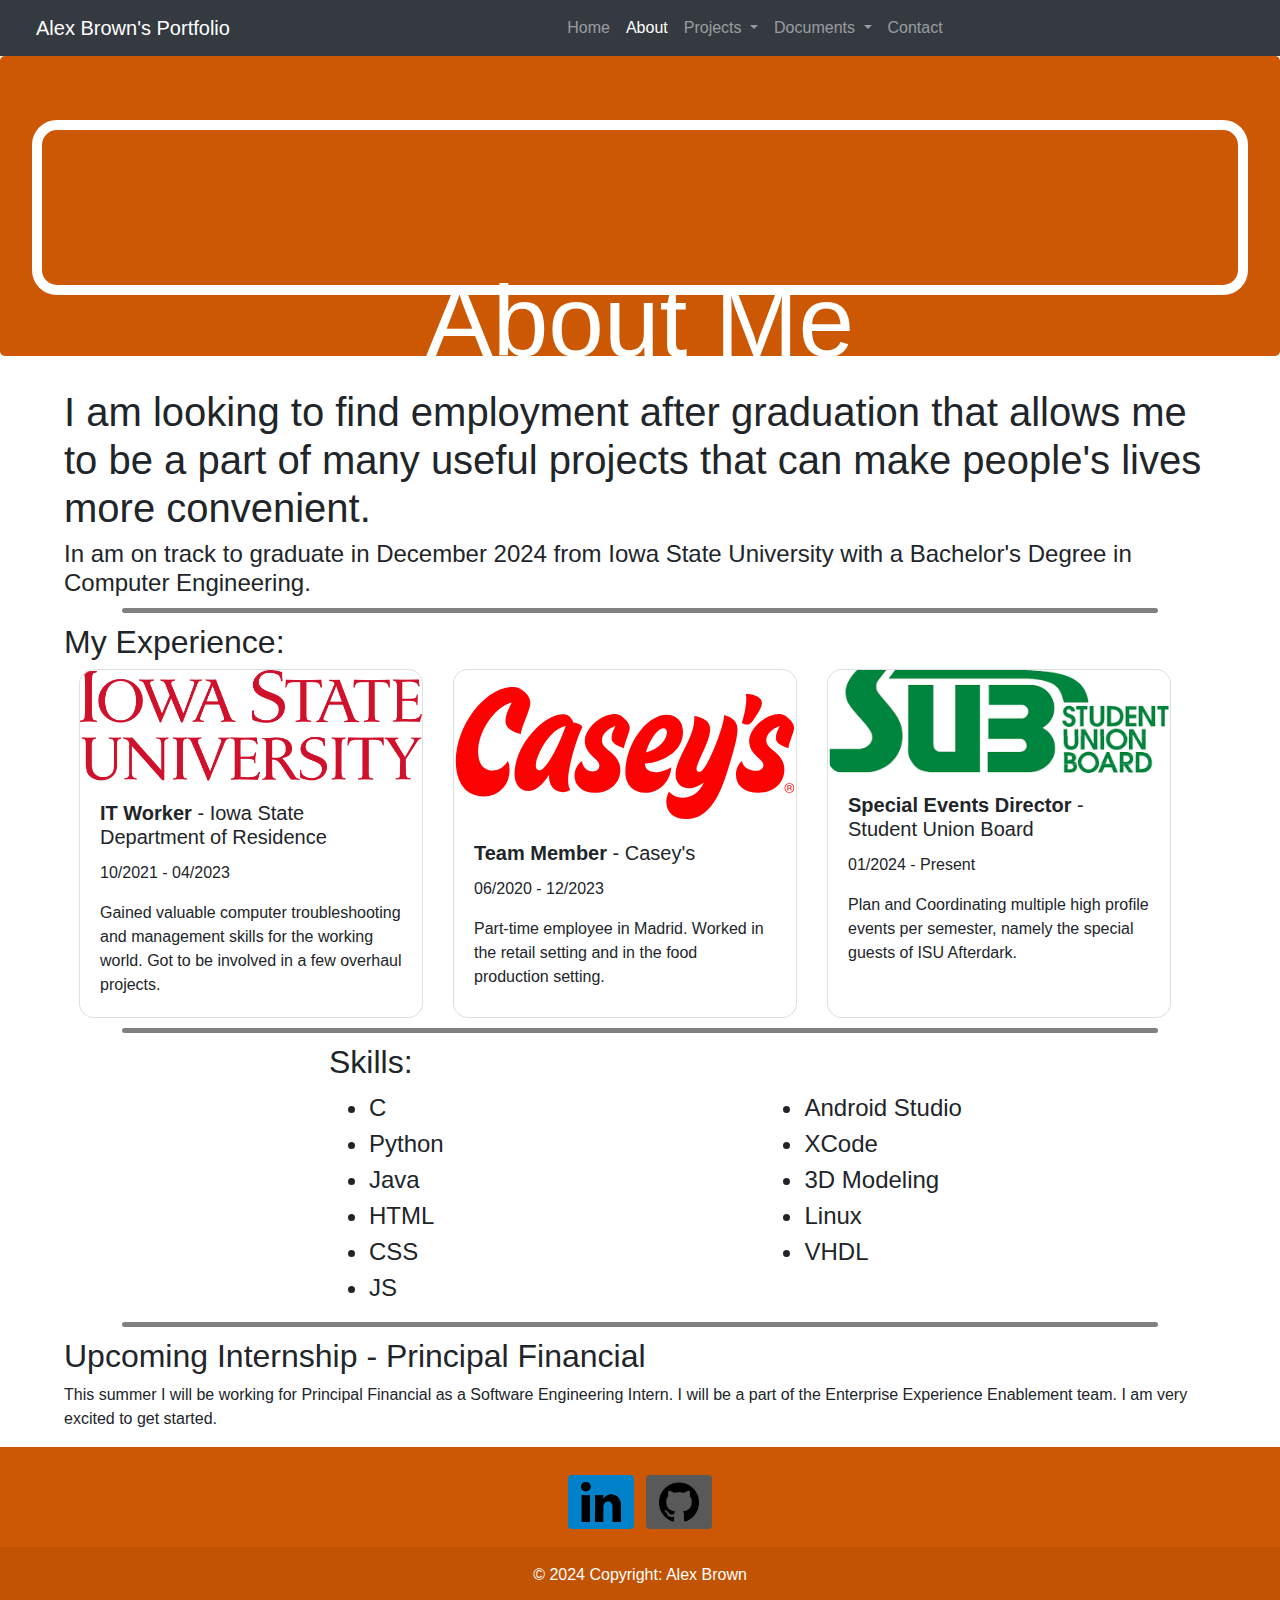
<file: about.html>
<!DOCTYPE html>
<html lang="en">
<head>
    <meta charset="UTF-8">
    <meta name="viewport" content="width=device-width, initial-scale=1.0">
    <link rel="stylesheet" href="https://cdn.jsdelivr.net/npm/bootstrap@4.0.0/dist/css/bootstrap.min.css" integrity="sha384-Gn5384xqQ1aoWXA+058RXPxPg6fy4IWvTNh0E263XmFcJlSAwiGgFAW/dAiS6JXm" crossorigin="anonymous">
    <script src="https://code.jquery.com/jquery-3.2.1.slim.min.js" integrity="sha384-KJ3o2DKtIkvYIK3UENzmM7KCkRr/rE9/Qpg6aAZGJwFDMVNA/GpGFF93hXpG5KkN" crossorigin="anonymous"></script>
<script src="https://cdn.jsdelivr.net/npm/popper.js@1.12.9/dist/umd/popper.min.js" integrity="sha384-ApNbgh9B+Y1QKtv3Rn7W3mgPxhU9K/ScQsAP7hUibX39j7fakFPskvXusvfa0b4Q" crossorigin="anonymous"></script>
<script src="https://cdn.jsdelivr.net/npm/bootstrap@4.0.0/dist/js/bootstrap.min.js" integrity="sha384-JZR6Spejh4U02d8jOt6vLEHfe/JQGiRRSQQxSfFWpi1MquVdAyjUar5+76PVCmYl" crossorigin="anonymous"></script>
    <title>Alex Brown's Portfolio - About</title>
    <link rel="stylesheet" href="./css/style.css">
</head>
<body>
  <nav class="navbar navbar-expand-lg navbar-dark bg-dark">
    <a class="navbar-brand" href="#" style="padding-left: 20px;">Alex Brown's Portfolio</a>
    <button class="navbar-toggler" type="button" data-toggle="collapse" data-target="#navbarSupportedContent" aria-controls="navbarSupportedContent" aria-expanded="false" aria-label="Toggle navigation">
      <span class="navbar-toggler-icon"></span>
    </button>
  
    <div class="collapse navbar-collapse" id="navbarSupportedContent">
      <ul class="navbar-nav mr-auto">
        <li class="nav-item ">
          <a class="nav-link" href="index.html">Home </a>
        </li>
        <li class="nav-item active">
          <a class="nav-link" href="about.html">About <span class="sr-only">(current)</span></a>
        </li>
        <li class="nav-item dropdown">
          <a class="nav-link dropdown-toggle" href="#" id="navbarDropdown" role="button" data-toggle="dropdown" aria-haspopup="true" aria-expanded="false">
            Projects
          </a>
          <div class="dropdown-menu" aria-labelledby="navbarDropdown">
            <a class="dropdown-item" href="petrolpal.html">COM S 309 Application - Petrol Pal</a>
            <a class="dropdown-item" href="coms319.html">COM S 319 MidTerm Project - Colector's Cove</a>
            <a class="dropdown-item" href="tricorder.html">Working Star Trek Tricorder</a>
            <div class="dropdown-divider"></div>
            <a class="dropdown-item" href="flutr.html">Senior Design Project - Flutr</a>
          </div>
        </li>
        <li class="nav-item dropdown">
          <a class="nav-link dropdown-toggle" href="#" id="navbarDropdown" role="button" data-toggle="dropdown" aria-haspopup="true" aria-expanded="false">
            Documents
          </a>
          <div class="dropdown-menu" aria-labelledby="navbarDropdown">
            <a class="dropdown-item" href="ger.html">General Education Reflection</a>
            <a class="dropdown-item" href="cr.html">Cumulative Reflection</a>
            <a class="dropdown-item" href="ethics.html">CprE 394 Ethics Paper</a>
            <div class="dropdown-divider"></div>
            <a class="dropdown-item" href="resume.html">Resume</a>
          </div>
        </li>
        <li class="nav-item">
          <a class="nav-link" href="contact.html">Contact </a>
        </li>
      </ul>
    </div>
  </nav>
  <div class="jumbotron smaller">
    <div class="contact-head-container smaller-head-container">
      <div class="contact-head" style="color: white;margin: 0px;"><h1>About Me</h1></div>
    </div>
  </div>
  
  <div class="content">
    <div id="objective"><h1>I am looking to find employment after graduation that allows me to be a part of many useful projects that can make people's lives more convenient.</h1></div>
      <h4>In am on track to graduate in December 2024 from Iowa State University with a Bachelor's Degree in Computer Engineering.</h4>
  
    <div class="divider-outer more-space"><div class="divider"></div></div>
  
    <div id="experience">
      <h2>My Experience:</h2>
      <div id="col" class="row row-cols-1 row-cols-sm-2 row-cols-md-3 row-cols-lg-4 g-3 card-deck d-flex align-items-stretch col-sm">
        <div class="card" style="width: 18rem;">
          <img class="card-img-top" src="./images/isu.png" alt="Document Thumbnail">
          <div class="card-body">
            <h5 class="card-title"><span class="bolden">IT Worker</span> - Iowa State Department of Residence</h5>
            <p class="card-text">10/2021 - 04/2023</p>
            <p class="card-text">Gained valuable computer troubleshooting and management skills for the working world. Got to be involved in a few
              overhaul projects.</p>
          </div>
        </div>
        <div class="card" style="width: 18rem;">
          <img class="card-img-top logos" src="./images/caseys.svg" alt="Document Thumbnail">
          <div class="card-body">
            <h5 class="card-title"><span class="bolden">Team Member</span> - Casey's</h5>
            <p class="card-text">06/2020 - 12/2023</p>
            <p class="card-text">Part-time employee in Madrid. Worked in the retail setting and in the food production setting.</p>
          </div>
        </div>
        <div class="card" style="width: 18rem;">
          <img class="card-img-top" src="./images/sub.png" alt="Document Thumbnail">
          <div class="card-body">
            <h5 class="card-title"><span class="bolden">Special Events Director</span> - Student Union Board</h5>
            <p class="card-text">01/2024 - Present</p>
            <p class="card-text">Plan and Coordinating multiple high profile events per semester, namely the special guests of ISU Afterdark.</p>
          </div>
        </div>
      </div>
    </div>
    <div class="divider-outer more-space"><div class="divider"></div></div>
    <div id="skills-two">
      <div class="inner-div"><h2>Skills:</h2>
      <ul class="skill-list">
        <li>C</li>
        <li>Python</li>
        <li>Java</li>
        <li>HTML</li>
        <li>CSS</li>
        <li>JS</li>
        <li>Android Studio</li>
        <li>XCode</li>
        <li>3D Modeling</li>
        <li>Linux</li>
        <li>VHDL</li>
      </ul></div>
      
    </div>
    <div class="divider-outer more-space"><div class="divider"></div></div>

    <div id="principal">
      <h2>Upcoming Internship - Principal Financial</h2>
      <p>This summer I will be working for Principal Financial as a Software Engineering Intern. I will be a part of the Enterprise Experience Enablement team. I am very excited to get started.</p>
    </div>
  </div>
  <footer class="bg-body-tertiary text-center">
    <div class="container p-4 pb-0">
      <section class="mb-4">
        <a
          data-mdb-ripple-init
          class="btn text-white btn-floating m-1"
          style="background-color: #0082ca;"
          href="https://www.linkedin.com/in/alex-brown-989391231/"
          role="button"
          ><img src="./images/linkedin.png" alt="linkedin logo" style="height: 40px;width: 40px;"></a>
        <a
          data-mdb-ripple-init
          class="btn text-white btn-floating m-1"
          style="background-color: #5a5959;"
          href="https://github.com/alexthebrown"
          role="button"
          ><img src="./images/github.png" alt="github logo" style="height: 40px;width: 40px;"></a>
      </section>
    </div>
    <div class="text-center p-3" style="background-color: rgba(0, 0, 0, 0.05); color: white;">
      © 2024 Copyright: Alex Brown
    </div>
  </footer>
</body>
</html>
</file>
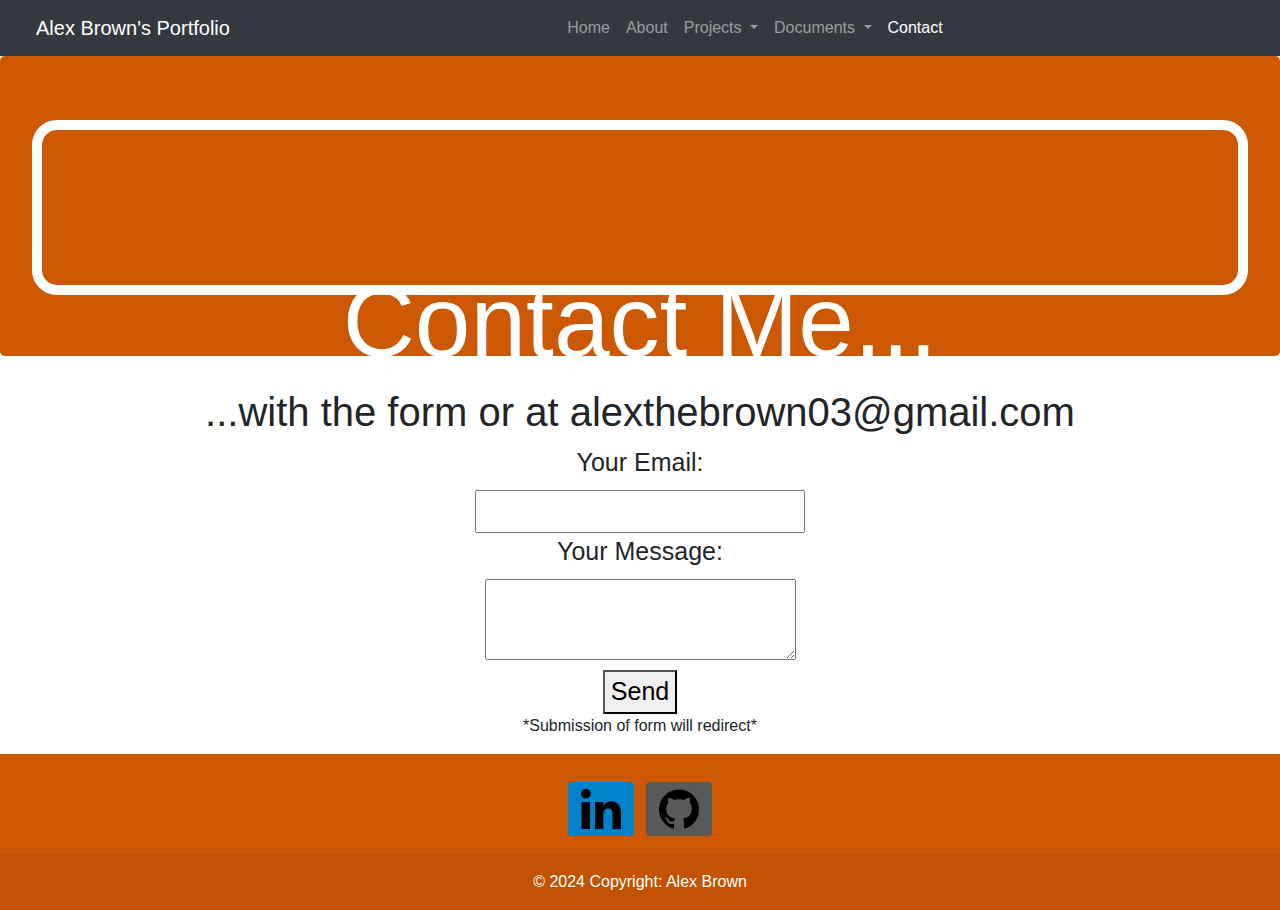
<file: contact.html>
<!DOCTYPE html>
<html lang="en">
<head>
    <meta charset="UTF-8">
    <meta name="viewport" content="width=device-width, initial-scale=1.0">
    <link rel="stylesheet" href="https://cdn.jsdelivr.net/npm/bootstrap@4.0.0/dist/css/bootstrap.min.css" integrity="sha384-Gn5384xqQ1aoWXA+058RXPxPg6fy4IWvTNh0E263XmFcJlSAwiGgFAW/dAiS6JXm" crossorigin="anonymous">
    <script src="https://code.jquery.com/jquery-3.2.1.slim.min.js" integrity="sha384-KJ3o2DKtIkvYIK3UENzmM7KCkRr/rE9/Qpg6aAZGJwFDMVNA/GpGFF93hXpG5KkN" crossorigin="anonymous"></script>
<script src="https://cdn.jsdelivr.net/npm/popper.js@1.12.9/dist/umd/popper.min.js" integrity="sha384-ApNbgh9B+Y1QKtv3Rn7W3mgPxhU9K/ScQsAP7hUibX39j7fakFPskvXusvfa0b4Q" crossorigin="anonymous"></script>
<script src="https://cdn.jsdelivr.net/npm/bootstrap@4.0.0/dist/js/bootstrap.min.js" integrity="sha384-JZR6Spejh4U02d8jOt6vLEHfe/JQGiRRSQQxSfFWpi1MquVdAyjUar5+76PVCmYl" crossorigin="anonymous"></script>
    <title>Alex Brown's Portfolio - Contact</title>
    <link rel="stylesheet" href="./css/style.css">
</head>
<body>
  <nav class="navbar navbar-expand-lg navbar-dark bg-dark">
    <a class="navbar-brand" href="#" style="padding-left: 20px;">Alex Brown's Portfolio</a>
    <button class="navbar-toggler" type="button" data-toggle="collapse" data-target="#navbarSupportedContent" aria-controls="navbarSupportedContent" aria-expanded="false" aria-label="Toggle navigation">
      <span class="navbar-toggler-icon"></span>
    </button>
  
    <div class="collapse navbar-collapse" id="navbarSupportedContent">
      <ul class="navbar-nav mr-auto">
        <li class="nav-item">
          <a class="nav-link" href="index.html">Home </a>
        </li>
        <li class="nav-item">
          <a class="nav-link" href="about.html">About </a>
        </li>
        <li class="nav-item dropdown">
          <a class="nav-link dropdown-toggle" href="#" id="navbarDropdown" role="button" data-toggle="dropdown" aria-haspopup="true" aria-expanded="false">
            Projects
          </a>
          <div class="dropdown-menu" aria-labelledby="navbarDropdown">
            <a class="dropdown-item" href="petrolpal.html">COM S 309 Application - Petrol Pal</a>
            <a class="dropdown-item" href="coms319.html">COM S 319 MidTerm Project - Colector's Cove</a>
            <a class="dropdown-item" href="tricorder.html">Working Star Trek Tricorder</a>
            <div class="dropdown-divider"></div>
            <a class="dropdown-item" href="flutr.html">Senior Design Project - Flutr</a>
          </div>
        </li>
        <li class="nav-item dropdown">
          <a class="nav-link dropdown-toggle" href="#" id="navbarDropdown" role="button" data-toggle="dropdown" aria-haspopup="true" aria-expanded="false">
            Documents
          </a>
          <div class="dropdown-menu" aria-labelledby="navbarDropdown">
            <a class="dropdown-item" href="ger.html">General Education Reflection</a>
            <a class="dropdown-item" href="cr.html">Cumulative Reflection</a>
            <a class="dropdown-item" href="ethics.html">CprE 394 Ethics Paper</a>
            <div class="dropdown-divider"></div>
            <a class="dropdown-item" href="resume.html">Resume <span class="sr-only">(current)</span></a>
          </div>
        </li>
        <li class="nav-item active">
          <a class="nav-link" href="contact.html">Contact </a>
        </li>
      </ul>
    </div>
  </nav>
  <div class="jumbotron smaller">
    <div class="contact-head-container smaller-head-container">
      <div class="contact-head" style="color: white;margin: 0px;"><h1>Contact Me...</h1></div>
    </div>
  </div>
  <h1 style="text-align: center;">...with the form or at alexthebrown03@gmail.com</h1>
  <div class="contactForm">
    <form
  action="https://formspree.io/f/xayrbejr"
  method="POST"
  class="formlabel"
>
  <label for="email">Your Email:</label></br>
  <input type="email" name="email" id="email"></br>
  <label for="message">Your Message:</label></br>
  <textarea name="message" id="message"></textarea>
  </br>
  <!-- your other form fields go here -->
  <button type="submit">Send</button>
</form>
<p>*Submission of form will redirect*</p>
  </div>
  <footer class="bg-body-tertiary text-center">
    <div class="container p-4 pb-0">
      <section class="mb-4">
        <a
          data-mdb-ripple-init
          class="btn text-white btn-floating m-1"
          style="background-color: #0082ca;"
          href="https://www.linkedin.com/in/alex-brown-989391231/"
          role="button"
          ><img src="./images/linkedin.png" alt="linkedin logo" style="height: 40px;width: 40px;"></a>
        <a
          data-mdb-ripple-init
          class="btn text-white btn-floating m-1"
          style="background-color: #5a5959;"
          href="https://github.com/alexthebrown"
          role="button"
          ><img src="./images/github.png" alt="github logo" style="height: 40px;width: 40px;"></a>
      </section>
    </div>
    <div class="text-center p-3" style="background-color: rgba(0, 0, 0, 0.05); color: white;">
      © 2024 Copyright: Alex Brown
    </div>
  </footer>
</body>
</html>
</file>
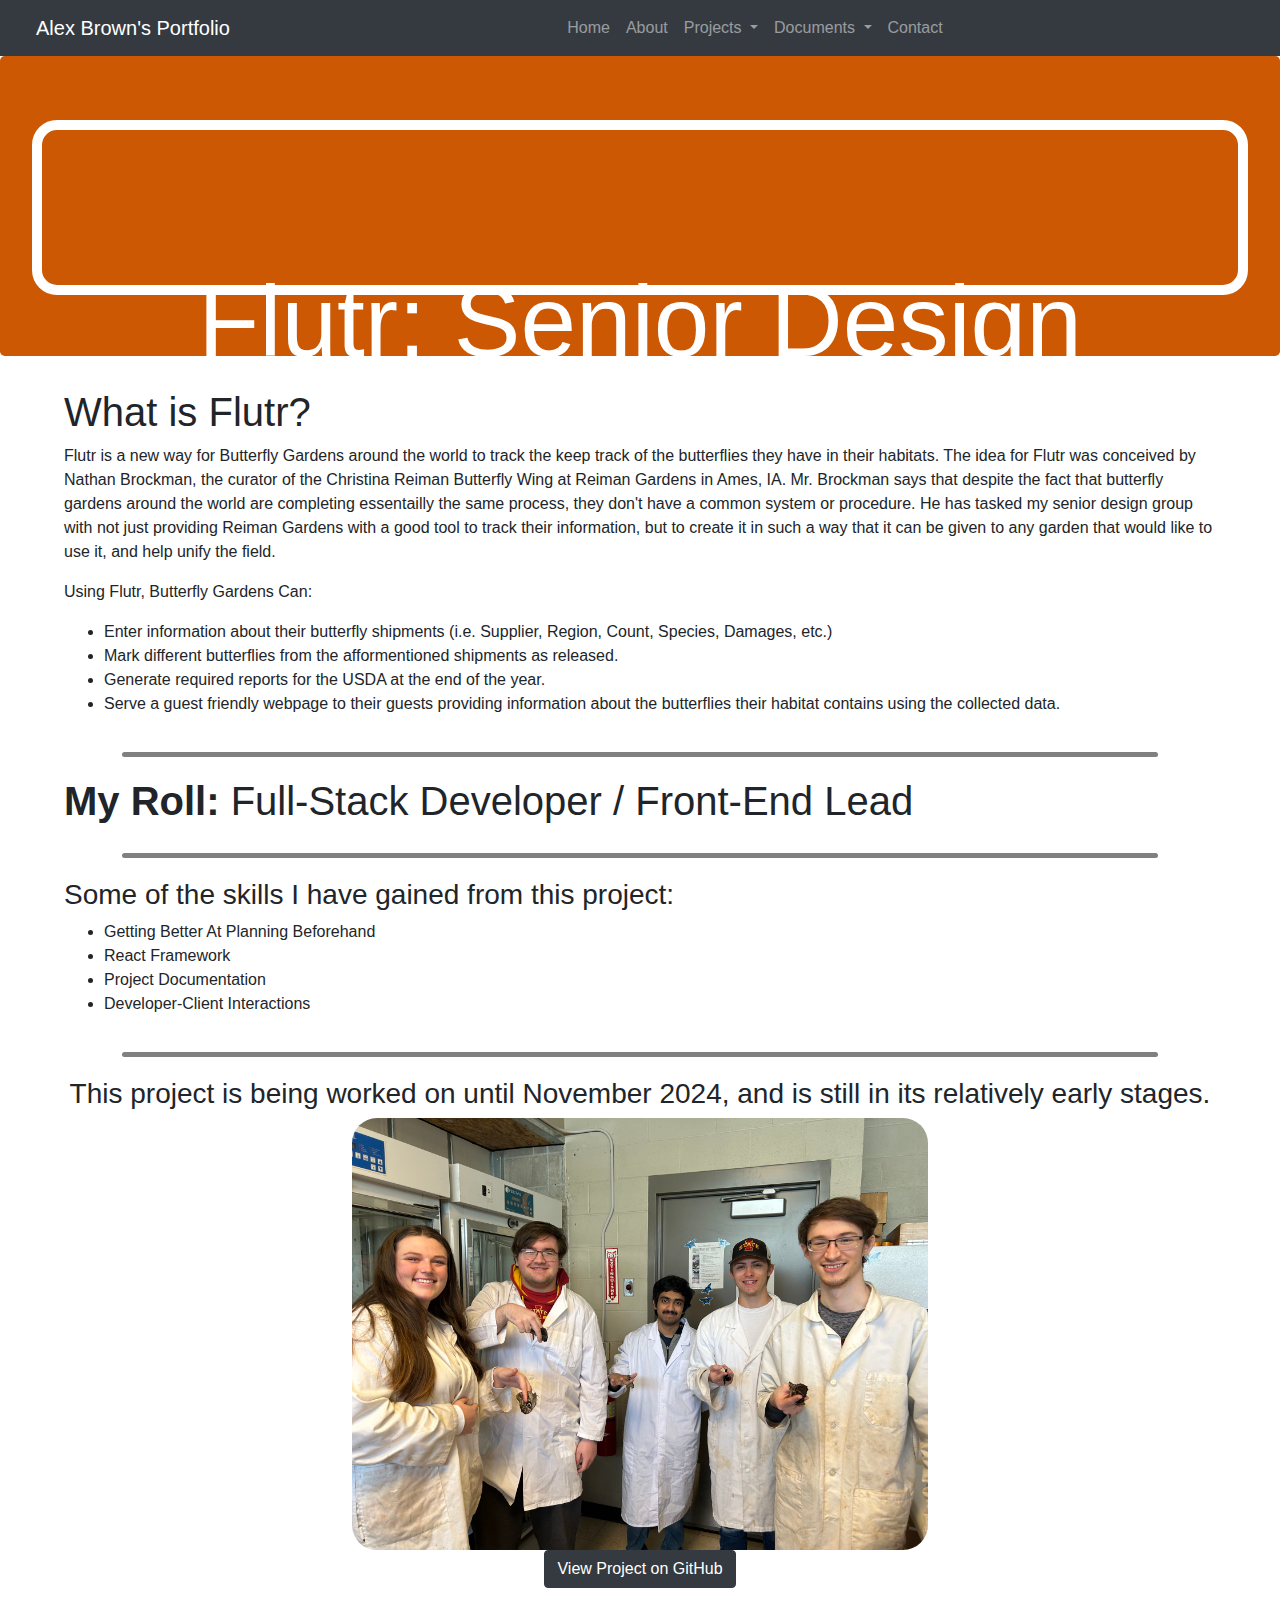
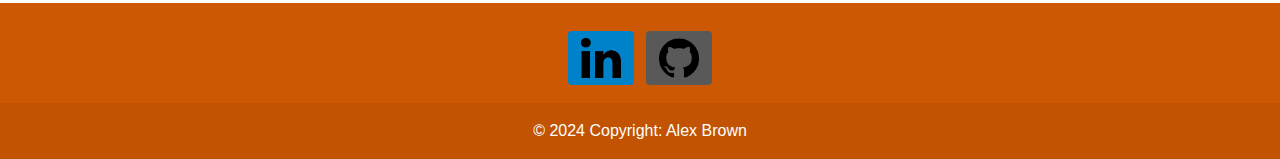
<file: flutr.html>
<!DOCTYPE html>
<html lang="en">
<head>
    <meta charset="UTF-8">
    <meta name="viewport" content="width=device-width, initial-scale=1.0">
    <link rel="stylesheet" href="https://cdn.jsdelivr.net/npm/bootstrap@4.0.0/dist/css/bootstrap.min.css" integrity="sha384-Gn5384xqQ1aoWXA+058RXPxPg6fy4IWvTNh0E263XmFcJlSAwiGgFAW/dAiS6JXm" crossorigin="anonymous">
    <script src="https://code.jquery.com/jquery-3.2.1.slim.min.js" integrity="sha384-KJ3o2DKtIkvYIK3UENzmM7KCkRr/rE9/Qpg6aAZGJwFDMVNA/GpGFF93hXpG5KkN" crossorigin="anonymous"></script>
<script src="https://cdn.jsdelivr.net/npm/popper.js@1.12.9/dist/umd/popper.min.js" integrity="sha384-ApNbgh9B+Y1QKtv3Rn7W3mgPxhU9K/ScQsAP7hUibX39j7fakFPskvXusvfa0b4Q" crossorigin="anonymous"></script>
<script src="https://cdn.jsdelivr.net/npm/bootstrap@4.0.0/dist/js/bootstrap.min.js" integrity="sha384-JZR6Spejh4U02d8jOt6vLEHfe/JQGiRRSQQxSfFWpi1MquVdAyjUar5+76PVCmYl" crossorigin="anonymous"></script>
    <title>Alex Brown's Projects - Senior Design - Flutr</title>
    <link rel="stylesheet" href="./css/style.css">
</head>
<body>
  <nav class="navbar navbar-expand-lg navbar-dark bg-dark">
    <a class="navbar-brand" href="#" style="padding-left: 20px;">Alex Brown's Portfolio</a>
    <button class="navbar-toggler" type="button" data-toggle="collapse" data-target="#navbarSupportedContent" aria-controls="navbarSupportedContent" aria-expanded="false" aria-label="Toggle navigation">
      <span class="navbar-toggler-icon"></span>
    </button>
  
    <div class="collapse navbar-collapse" id="navbarSupportedContent">
      <ul class="navbar-nav mr-auto">
        <li class="nav-item">
          <a class="nav-link" href="index.html">Home </a>
        </li>
        <li class="nav-item">
          <a class="nav-link" href="about.html">About </a>
        </li>
        <li class="nav-item dropdown">
          <a class="nav-link dropdown-toggle" href="#" id="navbarDropdown" role="button" data-toggle="dropdown" aria-haspopup="true" aria-expanded="false">
            Projects
          </a>
          <div class="dropdown-menu" aria-labelledby="navbarDropdown">
            <a class="dropdown-item" href="petrolpal.html">COM S 309 Application - Petrol Pal</a>
            <a class="dropdown-item" href="coms319.html">COM S 319 MidTerm Project - Colector's Cove</a>
            <a class="dropdown-item" href="tricorder.html">Working Star Trek Tricorder</a>
            <div class="dropdown-divider"></div>
            <a class="dropdown-item active" href="flutr.html">Senior Design Project - Flutr <span class="sr-only">(current)</span></a>
          </div>
        </li>
        <li class="nav-item dropdown">
          <a class="nav-link dropdown-toggle" href="#" id="navbarDropdown" role="button" data-toggle="dropdown" aria-haspopup="true" aria-expanded="false">
            Documents
          </a>
          <div class="dropdown-menu" aria-labelledby="navbarDropdown">
            <a class="dropdown-item" href="ger.html">General Education Reflection</a>
            <a class="dropdown-item" href="cr.html">Cumulative Reflection</a>
            <a class="dropdown-item" href="ethics.html">CprE 394 Ethics Paper</a>
            <div class="dropdown-divider"></div>
            <a class="dropdown-item" href="resume.html">Resume</a>
          </div>
        </li>
        <li class="nav-item">
          <a class="nav-link" href="contact.html">Contact </a>
        </li>
      </ul>
    </div>
  </nav>
  <div class="jumbotron smaller">
    <div class="contact-head-container smaller-head-container">
      <div class="contact-head" style="color: white;margin: 0px;"><h1>Flutr: Senior Design Project</h1></div>
    </div>
  </div>
  <div class="content">
    <div class="explination">
      <h1>What is Flutr?</h1>
      <p>Flutr is a new way for Butterfly Gardens around the world to track the keep track of the butterflies they have in their habitats. The idea for Flutr was conceived by Nathan Brockman, the curator of the Christina Reiman Butterfly Wing at Reiman Gardens in Ames, IA. Mr. Brockman says that despite the fact that butterfly gardens around the world are completing essentailly the same process, they don't have a common system or procedure. He has tasked my senior design group with not just providing Reiman Gardens with a good tool to track their information, but to create it in such a way that it can be given to any garden that would like to use it, and help unify the field.</p>
      <p>Using Flutr, Butterfly Gardens Can:</p>
      <ul>
        <li>Enter information about their butterfly shipments (i.e. Supplier, Region, Count, Species, Damages, etc.)</li>
        <li>Mark different butterflies from the afformentioned shipments as released.</li>
        <li>Generate required reports for the USDA at the end of the year.</li>
        <li>Serve a guest friendly webpage to their guests providing information about the butterflies their habitat contains using the collected data.</li>
      </ul>
    </div>
    <div class="divider-outer" style="padding-top: 20px;padding-bottom: 20px;"><div class="divider"></div></div>
    <div class="roll">
      <h1><span style="font-weight: bold;">My Roll:</span> Full-Stack Developer / Front-End Lead</h1>
    </div>
    <div class="divider-outer" style="padding-top: 20px;padding-bottom: 20px;"><div class="divider"></div></div>
    <div class="skills">
      <h3>Some of the skills I have gained from this project:</h3>
      <ul>
        <li>Getting Better At Planning Beforehand</li>
        <li>React Framework</li>
        <li>Project Documentation</li>
        <li>Developer-Client Interactions</li>
      </ul>
    </div>
    <div class="divider-outer" style="padding-top: 20px;padding-bottom: 20px;"><div class="divider"></div></div>
    <div class="links">
      <h3>This project is being worked on until November 2024, and is still in its relatively early stages.</h3>
      <img src="./images/sddec.jpg" alt="My project group" style="width: 50%;border-radius: 25px;border-color: gray;border-width: 5px;"></br>
      <a href="..." class="btn btn-dark">View Project on GitHub</a>
    </div>
  </div>
  <footer class="bg-body-tertiary text-center">
    <div class="container p-4 pb-0">
      <section class="mb-4">
        <a
          data-mdb-ripple-init
          class="btn text-white btn-floating m-1"
          style="background-color: #0082ca;"
          href="https://www.linkedin.com/in/alex-brown-989391231/"
          role="button"
          ><img src="./images/linkedin.png" alt="linkedin logo" style="height: 40px;width: 40px;"></a>
        <a
          data-mdb-ripple-init
          class="btn text-white btn-floating m-1"
          style="background-color: #5a5959;"
          href="https://github.com/alexthebrown"
          role="button"
          ><img src="./images/github.png" alt="github logo" style="height: 40px;width: 40px;"></a>
      </section>
    </div>
    <div class="text-center p-3" style="background-color: rgba(0, 0, 0, 0.05); color: white;">
      © 2024 Copyright: Alex Brown
    </div>
  </footer>
</body>
</html>
</file>
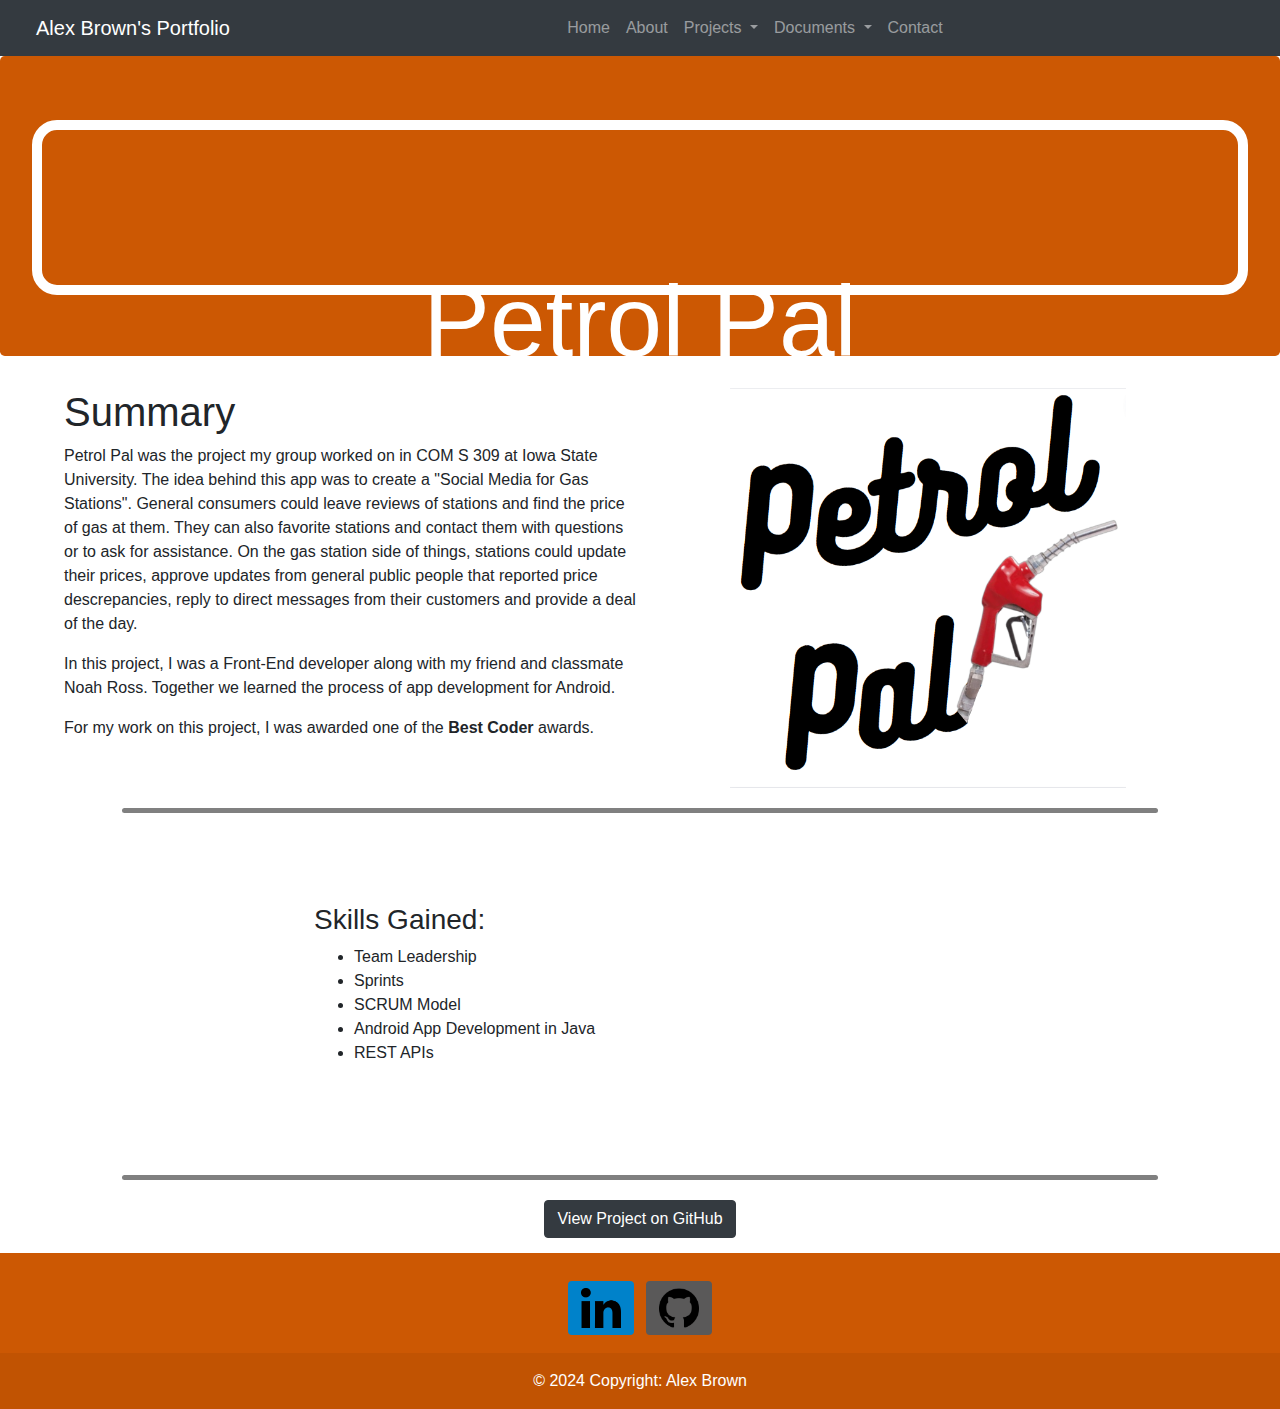
<file: petrolpal.html>
<!DOCTYPE html>
<html lang="en">
<head>
    <meta charset="UTF-8">
    <meta name="viewport" content="width=device-width, initial-scale=1.0">
    <link rel="stylesheet" href="https://cdn.jsdelivr.net/npm/bootstrap@4.0.0/dist/css/bootstrap.min.css" integrity="sha384-Gn5384xqQ1aoWXA+058RXPxPg6fy4IWvTNh0E263XmFcJlSAwiGgFAW/dAiS6JXm" crossorigin="anonymous">
    <script src="https://code.jquery.com/jquery-3.2.1.slim.min.js" integrity="sha384-KJ3o2DKtIkvYIK3UENzmM7KCkRr/rE9/Qpg6aAZGJwFDMVNA/GpGFF93hXpG5KkN" crossorigin="anonymous"></script>
<script src="https://cdn.jsdelivr.net/npm/popper.js@1.12.9/dist/umd/popper.min.js" integrity="sha384-ApNbgh9B+Y1QKtv3Rn7W3mgPxhU9K/ScQsAP7hUibX39j7fakFPskvXusvfa0b4Q" crossorigin="anonymous"></script>
<script src="https://cdn.jsdelivr.net/npm/bootstrap@4.0.0/dist/js/bootstrap.min.js" integrity="sha384-JZR6Spejh4U02d8jOt6vLEHfe/JQGiRRSQQxSfFWpi1MquVdAyjUar5+76PVCmYl" crossorigin="anonymous"></script>
    <title>Alex Brown's Projects - Petrol Pal</title>
    <link rel="stylesheet" href="./css/style.css">
</head>
<body>
  <nav class="navbar navbar-expand-lg navbar-dark bg-dark">
    <a class="navbar-brand" href="#" style="padding-left: 20px;">Alex Brown's Portfolio</a>
    <button class="navbar-toggler" type="button" data-toggle="collapse" data-target="#navbarSupportedContent" aria-controls="navbarSupportedContent" aria-expanded="false" aria-label="Toggle navigation">
      <span class="navbar-toggler-icon"></span>
    </button>
  
    <div class="collapse navbar-collapse" id="navbarSupportedContent">
      <ul class="navbar-nav mr-auto">
        <li class="nav-item">
          <a class="nav-link" href="index.html">Home </a>
        </li>
        <li class="nav-item">
          <a class="nav-link" href="about.html">About </a>
        </li>
        <li class="nav-item dropdown">
          <a class="nav-link dropdown-toggle" href="#" id="navbarDropdown" role="button" data-toggle="dropdown" aria-haspopup="true" aria-expanded="false">
            Projects
          </a>
          <div class="dropdown-menu" aria-labelledby="navbarDropdown">
            <a class="dropdown-item active" href="petrolpal.html">COM S 309 Application - Petrol Pal <span class="sr-only">(current)</span></a>
            <a class="dropdown-item" href="coms319.html">COM S 319 MidTerm Project - Colector's Cove</a>
            <a class="dropdown-item" href="tricorder.html">Working Star Trek Tricorder</a>
            <div class="dropdown-divider"></div>
            <a class="dropdown-item" href="flutr.html">Senior Design Project - Flutr</a>
          </div>
        </li>
        <li class="nav-item dropdown">
          <a class="nav-link dropdown-toggle" href="#" id="navbarDropdown" role="button" data-toggle="dropdown" aria-haspopup="true" aria-expanded="false">
            Documents
          </a>
          <div class="dropdown-menu" aria-labelledby="navbarDropdown">
            <a class="dropdown-item" href="ger.html">General Education Reflection</a>
            <a class="dropdown-item" href="cr.html">Cumulative Reflection</a>
            <a class="dropdown-item" href="ethics.html">CprE 394 Ethics Paper</a>
            <div class="dropdown-divider"></div>
            <a class="dropdown-item" href="resume.html">Resume</a>
          </div>
        </li>
        <li class="nav-item">
          <a class="nav-link" href="contact.html">Contact </a>
        </li>
      </ul>
    </div>
  </nav>
  <div class="jumbotron smaller">
    <div class="contact-head-container smaller-head-container">
      <div class="contact-head" style="color: white;margin: 0px;"><h1>Petrol Pal</h1></div>
    </div>
  </div>
  <div class="content">
    <div class="explination half-cut">
      <h1>Summary</h1>
      <p>Petrol Pal was the project my group worked on in COM S 309 at Iowa State University. The idea behind this app was to create a "Social Media for Gas Stations". General consumers could leave reviews of stations and find the price of gas at them. They can also favorite stations and contact them with questions or to ask for assistance. On the gas station side of things, stations could update their prices, approve updates from general public people that reported price descrepancies, reply to direct messages from their customers and provide a deal of the day.
        <p>In this project, I was a Front-End developer along with my friend and classmate Noah Ross. Together we learned the process of app development for Android. </p>
        <p>For my work on this project, I was awarded one of the <span style="font-weight: bold;">Best Coder</span> awards.</p>
    </div>
    <div class="half-cut-match">
      <img src="./images/petrol-logo.png" alt="Petrol Pal Logo" style="height: 400px;">
    </div>
    <div class="divider-outer" style="padding-top: 20px;padding-bottom: 20px;"><div class="divider"></div></div>
    <div class="skills half-cut" style="padding-left: 250px; padding-top: 70px;">
      <h3>Skills Gained:</h3>
      <ul>
        <li>Team Leadership</li>
        <li>Sprints</li>
        <li>SCRUM Model</li>
        <li>Android App Development in Java</li>
        <li>REST APIs</li>
      </ul>
    </div>
    <div class="video half-cut-match">
      <iframe width="560" height="315" src="https://www.youtube.com/embed/rdqJfnUyrWk?si=Qb8bgy257QYfDmRS" title="YouTube video player" frameborder="0" allow="accelerometer; autoplay; clipboard-write; encrypted-media; gyroscope; picture-in-picture; web-share" allowfullscreen></iframe>
    </div>
    <div class="divider-outer" style="padding-top: 20px;padding-bottom: 20px;"><div class="divider"></div></div>
    <div class="links">
      <a href="https://github.com/alexthebrown/COM-S-309-Project-Petrol-Pal" class="btn btn-dark" target="_blank">View Project on GitHub</a>
    </div>
  </div>
  <footer class="bg-body-tertiary text-center">
    <div class="container p-4 pb-0">
      <section class="mb-4">
        <a
          data-mdb-ripple-init
          class="btn text-white btn-floating m-1"
          style="background-color: #0082ca;"
          href="https://www.linkedin.com/in/alex-brown-989391231/"
          role="button"
          ><img src="./images/linkedin.png" alt="linkedin logo" style="height: 40px;width: 40px;"></a>
        <a
          data-mdb-ripple-init
          class="btn text-white btn-floating m-1"
          style="background-color: #5a5959;"
          href="https://github.com/alexthebrown"
          role="button"
          ><img src="./images/github.png" alt="github logo" style="height: 40px;width: 40px;"></a>
      </section>
    </div>
    <div class="text-center p-3" style="background-color: rgba(0, 0, 0, 0.05); color: white;">
      © 2024 Copyright: Alex Brown
    </div>
    
  </footer>
</body>
</html>
</file>
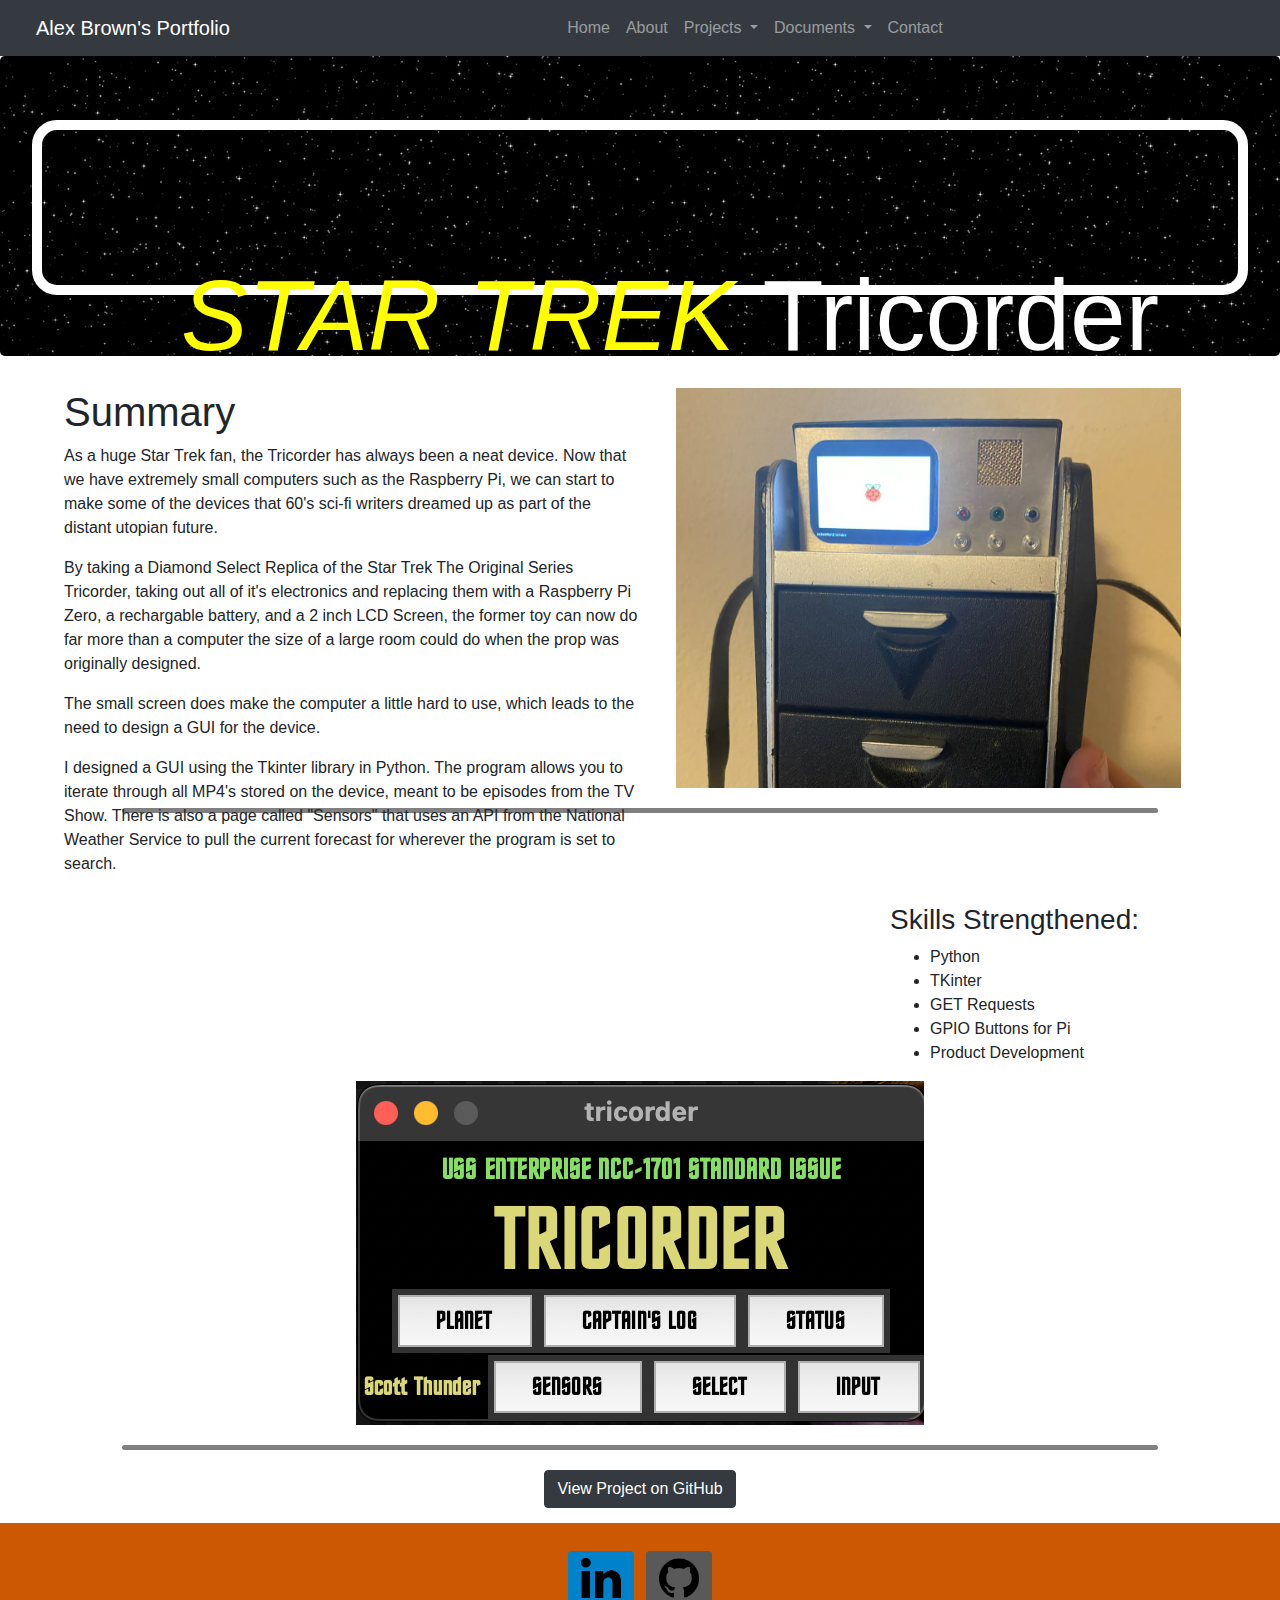
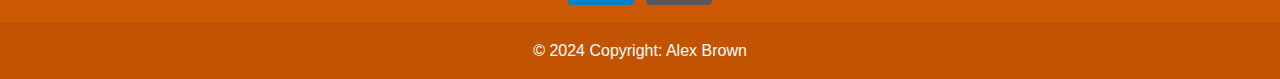
<file: tricorder.html>
<!DOCTYPE html>
<html lang="en">
<head>
    <meta charset="UTF-8">
    <meta name="viewport" content="width=device-width, initial-scale=1.0">
    <link rel="stylesheet" href="https://cdn.jsdelivr.net/npm/bootstrap@4.0.0/dist/css/bootstrap.min.css" integrity="sha384-Gn5384xqQ1aoWXA+058RXPxPg6fy4IWvTNh0E263XmFcJlSAwiGgFAW/dAiS6JXm" crossorigin="anonymous">
    <script src="https://code.jquery.com/jquery-3.2.1.slim.min.js" integrity="sha384-KJ3o2DKtIkvYIK3UENzmM7KCkRr/rE9/Qpg6aAZGJwFDMVNA/GpGFF93hXpG5KkN" crossorigin="anonymous"></script>
<script src="https://cdn.jsdelivr.net/npm/popper.js@1.12.9/dist/umd/popper.min.js" integrity="sha384-ApNbgh9B+Y1QKtv3Rn7W3mgPxhU9K/ScQsAP7hUibX39j7fakFPskvXusvfa0b4Q" crossorigin="anonymous"></script>
<script src="https://cdn.jsdelivr.net/npm/bootstrap@4.0.0/dist/js/bootstrap.min.js" integrity="sha384-JZR6Spejh4U02d8jOt6vLEHfe/JQGiRRSQQxSfFWpi1MquVdAyjUar5+76PVCmYl" crossorigin="anonymous"></script>
    <title>Alex Brown's Projects - Tricorder</title>
    <link rel="stylesheet" href="./css/style.css">
</head>
<body>
  <nav class="navbar navbar-expand-lg navbar-dark bg-dark">
    <a class="navbar-brand" href="#" style="padding-left: 20px;">Alex Brown's Portfolio</a>
    <button class="navbar-toggler" type="button" data-toggle="collapse" data-target="#navbarSupportedContent" aria-controls="navbarSupportedContent" aria-expanded="false" aria-label="Toggle navigation">
      <span class="navbar-toggler-icon"></span>
    </button>
  
    <div class="collapse navbar-collapse" id="navbarSupportedContent">
      <ul class="navbar-nav mr-auto">
        <li class="nav-item">
          <a class="nav-link" href="index.html">Home </a>
        </li>
        <li class="nav-item">
          <a class="nav-link" href="about.html">About </a>
        </li>
        <li class="nav-item dropdown">
          <a class="nav-link dropdown-toggle" href="#" id="navbarDropdown" role="button" data-toggle="dropdown" aria-haspopup="true" aria-expanded="false">
            Projects
          </a>
          <div class="dropdown-menu" aria-labelledby="navbarDropdown">
            <a class="dropdown-item" href="petrolpal.html">COM S 309 Application - Petrol Pal</a>
            <a class="dropdown-item" href="coms319.html">COM S 319 MidTerm Project - Colector's Cove</a>
            <a class="dropdown-item active" href="tricorder.html">Working Star Trek Tricorder <span class="sr-only">(current)</span></a>
            <div class="dropdown-divider"></div>
            <a class="dropdown-item" href="flutr.html">Senior Design Project - Flutr</a>
          </div>
        </li>
        <li class="nav-item dropdown">
          <a class="nav-link dropdown-toggle" href="#" id="navbarDropdown" role="button" data-toggle="dropdown" aria-haspopup="true" aria-expanded="false">
            Documents
          </a>
          <div class="dropdown-menu" aria-labelledby="navbarDropdown">
            <a class="dropdown-item" href="ger.html">General Education Reflection</a>
            <a class="dropdown-item" href="cr.html">Cumulative Reflection</a>
            <a class="dropdown-item" href="ethics.html">CprE 394 Ethics Paper</a>
            <div class="dropdown-divider"></div>
            <a class="dropdown-item" href="resume.html">Resume</a>
          </div>
        </li>
        <li class="nav-item">
          <a class="nav-link" href="contact.html">Contact </a>
        </li>
      </ul>
    </div>
  </nav>
  <div class="jumbotron smaller" id="trekkie">
    <div class="contact-head-container smaller-head-container trek">
      <div class="contact-head" style="color: white;margin: 0px;"><h1><span id="starTrek">STAR TREK    </span> Tricorder</h1></div>
    </div>
  </div>
  <div class="content">
    <div class="explination half-cut">
      <h1>Summary</h1>
      <p>As a huge Star Trek fan, the Tricorder has always been a neat device. Now that we have extremely small computers such as the Raspberry Pi, we can start to make some of the devices that 60's sci-fi writers dreamed up as part of the distant utopian future.</p>
      <p>By taking a Diamond Select Replica of the Star Trek The Original Series Tricorder, taking out all of it's electronics and replacing them with a Raspberry Pi Zero, a rechargable battery, and a 2 inch LCD Screen, the former toy can now do far more than a computer the size of a large room could do when the prop was originally designed.</p>
      <p>The small screen does make the computer a little hard to use, which leads to the need to design a GUI for the device.</p>
      <p>I designed a GUI using the Tkinter library in Python. The program allows you to iterate through all MP4's stored on the device, meant to be episodes from the TV Show. There is also a page called "Sensors" that uses an API from the National Weather Service to pull the current forecast for wherever the program is set to search.</p>
    </div>
    <div class="half-cut-match">
      <img src="./images/tricorder.avif" alt="Petrol Pal Logo" style="height: 400px;">
    </div>
    <div class="divider-outer" style="padding-top: 20px;padding-bottom: 20px;"><div class="divider"></div></div>
    <div class="skills half-cut" style="padding-left: 250px; padding-top: 70px;">
      <h3>Skills Strengthened:</h3>
      <ul>
        <li>Python</li>
        <li>TKinter</li>
        <li>GET Requests</li>
        <li>GPIO Buttons for Pi</li>
        <li>Product Development</li>
      </ul>
    </div>
    <div class="video half-cut-match">
      <img src="./images/tricordergui.png" alt="tricorders gui">
    </div>
    <div class="divider-outer" style="padding-top: 20px;padding-bottom: 20px;"><div class="divider"></div></div>
    <div class="links">
      <a href="https://github.com/alexthebrown/TricorderV2" class="btn btn-dark" target="_blank">View Project on GitHub</a>
    </div>
  </div>
  <footer class="bg-body-tertiary text-center">
    <div class="container p-4 pb-0">
      <section class="mb-4">
        <a
          data-mdb-ripple-init
          class="btn text-white btn-floating m-1"
          style="background-color: #0082ca;"
          href="https://www.linkedin.com/in/alex-brown-989391231/"
          role="button"
          ><img src="./images/linkedin.png" alt="linkedin logo" style="height: 40px;width: 40px;"></a>
        <a
          data-mdb-ripple-init
          class="btn text-white btn-floating m-1"
          style="background-color: #5a5959;"
          href="https://github.com/alexthebrown"
          role="button"
          ><img src="./images/github.png" alt="github logo" style="height: 40px;width: 40px;"></a>
      </section>
    </div>
    <div class="text-center p-3" style="background-color: rgba(0, 0, 0, 0.05); color: white;">
      © 2024 Copyright: Alex Brown
    </div>
  </footer>
</body>
</html>
</file>
<file: css/style.css>
@font-face {
    font-family: 'Trek';
    src: url(/css/TOS_Title.ttf);
    font-style: italic;
  }
#starTrek{
    font-family: 'Trek', sans-serif;
    color: yellow;
    font-style: italic;
}
#trekkie{
    background-image: url(/images/stars.jpeg) !important;
}
nav{
    background-color: orange;
    margin: 0px;
    padding: 50px;
}
nav a{
    align-items: right;
}

.navbar-nav{
    align-content: right;
}
.mr-auto{
    align-items: right;
    align-content: right !important;
    /* margin-right: 0px !important; */
    margin-left: auto !important;
}
.contact-head h1{
    font-size: 100px;
    align-content: center;
    translate: translate(0,-50%);
    padding-top: 10%;
}
.contact-head-container{
    border: 10px solid #ffffff;
    border-radius: 25px;
    padding: 20px;
    height: 400px;
    margin-top: 0px;
    padding-top: 125px;
    /* padding-left: 27%; */
    align-items: center;
    align-content: center;
}
.smallify h1{
    font-size: 79px;
}
.float-container{
    border: 10px solid #ffffff;
    border-radius: 25px;
    padding: 20px;
    height: 400px;
    margin-top: 0px;
    padding-top: 0px;
  }
  .float-child{
    width: 50%;
    float: left;
    padding: 20px;
    display: block;
    text-align: right;
    margin-top: 0px;
    padding-top: 0px;
  }
  .float-child h1{
    /* font-size: 100px; */
    font-size: 100px;
    color: white;
  }
  .float-child2{
    width: 50%;
    float: right;
    padding: 20px;
    /* background-color: rgb(92, 164, 228);
    border-radius: 25px; */
    word-wrap: break-word;
    display: block;
    padding-top: 6px;
  }
  .jumbotron{
    background-color: #cc5803;
  }
  .smaller{
    height: 300px;
  }
  .smaller-head-container{
    height:100px;
    padding-top: 15px;
    padding-bottom:140px;
    text-align: center;
  }
  .card{
    border-radius: 15px;
  }
  .project-list{
    margin: 32px;
  }
  .document-list{
    margin: 32px;
  }
  .divider{
    background-color: gray;
    height: 5px;
    width: 90%;
    align-self: center;
    margin-left: 5%;
    border-radius: 15px;
  }
  .seniorDesign{
    border-color: goldenrod;
  }
  .form-row {
    margin-bottom: 10px;
}

.form-input {
    display: block;
}

.form-error {
    color: red;
}
.card-img-top{
    border-radius: 15px;
}
.bg-body-tertiary{
    background-color: #332D2D;
    background-color: #cc5803;
}
.container{
    height: 100px;
}
.trek{
    padding-left: 80px;
    display: flexbox;
    align-items: center;
    text-align: center;
}
.contactForm{
    text-align: center;
}
.formlabel{
    font-size: 25px;
}
.content{
    margin-left: 5%;
    margin-right:5%;
}
.links{
    text-align: center;
    margin-bottom: 15px;
}
.half-cut{
    width: 50%;
    float: left;
}
.half-cut-match{
    /* width: 50%;
    float: right; */
    text-align: center;
}
.bolden{
  font-weight: bolder;
}
.logos{
  padding-top: 15px;
}
.more-space{
  margin-top: 10px;
  margin-bottom: 10px;
}
.skills-two{
  width: 100%;
  text-align: center;
}
.skill-list{
  font-size: x-large;
  columns: 2;
  -webkit-columns: 2;
  -moz-columns: 2;

}
.inner-div{
  align-self: center;
  margin-left: 23%;
}
.holder{
  word-wrap: break-word;
}
</file>
